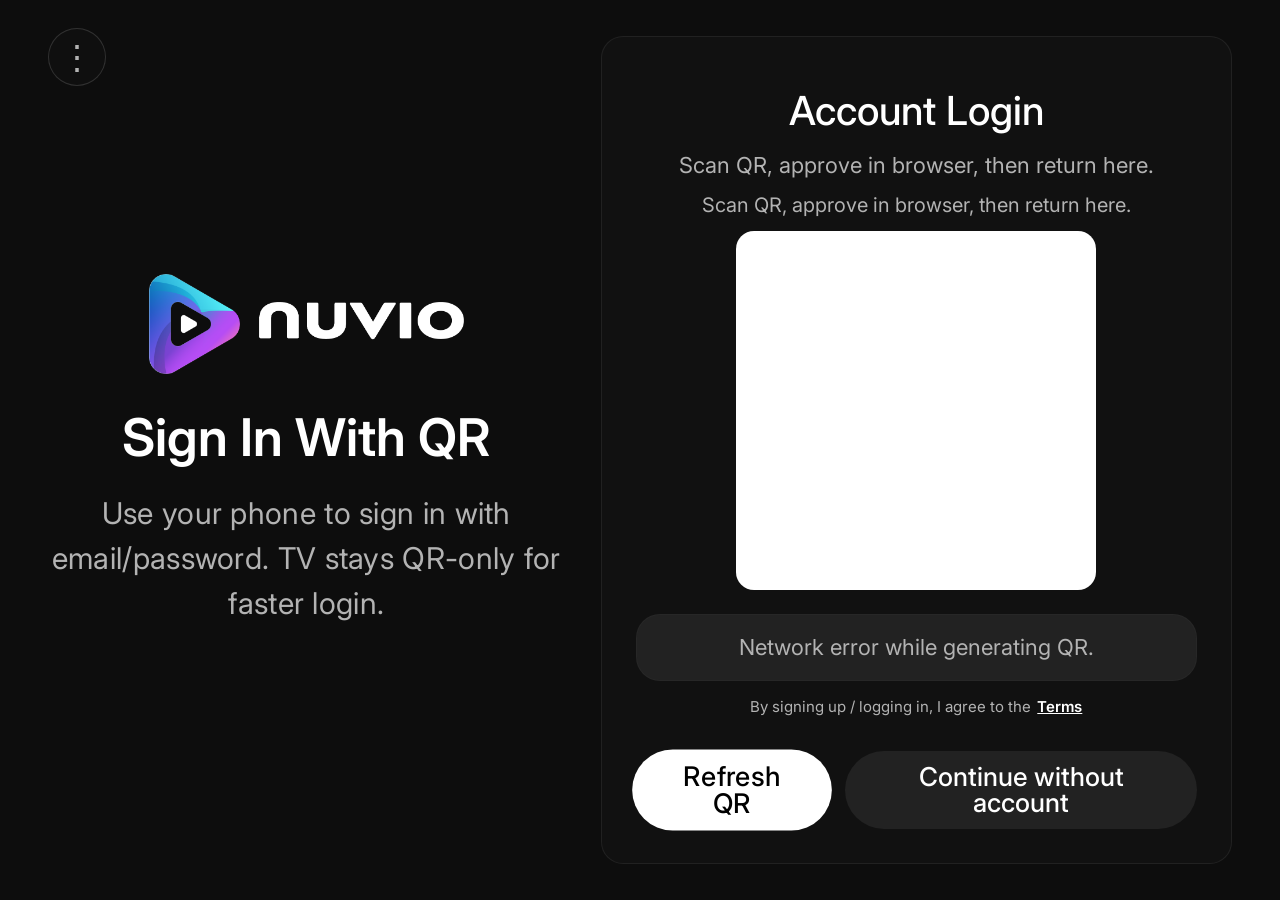
<file: index.html>
<!doctype html>
<html lang="en" class="no-flex-gap no-css-grid no-css-math no-backdrop-filter no-aspect-ratio">
  <head>
    <meta charset="UTF-8" />
    <meta http-equiv="X-UA-Compatible" content="IE=edge" />
    <meta
      name="viewport"
      content="width=device-width, initial-scale=1.0, maximum-scale=1.0, user-scalable=no"
    />
    <script src="assets/runtime/legacy-features.js"></script>
    <script>
      (function configureTizenLaunch() {
        var root = typeof globalThis !== "undefined" ? globalThis : window;
        var search = String((window.location && window.location.search) || "").toLowerCase();
        var userAgent = String(
          (window.navigator && window.navigator.userAgent) || ""
        ).toLowerCase();
        var webapis = root.webapis || {};
        var isTizenLaunch = Boolean(
          root.__NUVIO_PLATFORM__ === "tizen" ||
          root.tizen ||
          root.avplay ||
          webapis.avplay ||
          webapis.avPlay ||
          webapis.productinfo ||
          search.indexOf("wrapper=tizen") !== -1 ||
          userAgent.indexOf("tizen") !== -1
        );

        if (!isTizenLaunch) {
          return;
        }

        root.__NUVIO_PLATFORM__ = "tizen";
        var viewport = document.querySelector("meta[name='viewport']");
        if (!viewport) {
          viewport = document.createElement("meta");
          viewport.name = "viewport";
          document.head.appendChild(viewport);
        }
        viewport.setAttribute(
          "content",
          "width=1920, height=1080, initial-scale=1.0, maximum-scale=1.0, user-scalable=no"
        );
      })();
      (function configureVidaaLaunch() {
        var root = typeof globalThis !== "undefined" ? globalThis : window;
        var search = String((window.location && window.location.search) || "").toLowerCase();
        var userAgent = String(
          (window.navigator && window.navigator.userAgent) || ""
        ).toLowerCase();
        var isVidaaLaunch = Boolean(
          root.__NUVIO_PLATFORM__ === "vidaa" ||
          root.Hisense_GetOSVersion ||
          root.Hisense_GetFirmWareVersion ||
          root.Hisense_installApp ||
          root.Hisense_Exit ||
          root.omi_platform ||
          root.opera_omi ||
          search.indexOf("wrapper=vidaa") !== -1 ||
          search.indexOf("platform=vidaa") !== -1 ||
          userAgent.indexOf("vidaa") !== -1 ||
          userAgent.indexOf("hisense") !== -1
        );

        if (!isVidaaLaunch) {
          return;
        }

        root.__NUVIO_PLATFORM__ = "vidaa";
        var viewport = document.querySelector("meta[name='viewport']");
        if (!viewport) {
          viewport = document.createElement("meta");
          viewport.name = "viewport";
          document.head.appendChild(viewport);
        }
        viewport.setAttribute(
          "content",
          "width=1920, height=1080, initial-scale=1.0, maximum-scale=1.0, user-scalable=no"
        );
        if (document.documentElement) document.documentElement.classList.add("vidaa-tv");

        // The platform adapter installs the focused-field keyboard fallback.

        // PWA/offline support is VIDAA-only. Do not register a service worker
        // or manifest on Tizen, webOS, or normal browser launches.
        try {
          var manifestLink = document.querySelector("link[data-nuvio-vidaa-manifest]");
          if (!manifestLink) {
            manifestLink = document.createElement("link");
            manifestLink.rel = "manifest";
            manifestLink.href = "manifest.json";
            manifestLink.setAttribute("data-nuvio-vidaa-manifest", "true");
            document.head.appendChild(manifestLink);
          }
        } catch (_) {}
        if ("serviceWorker" in navigator) {
          window.addEventListener("load", function () {
            navigator.serviceWorker.register("sw.js").catch(function () {});
          });
        }
      })();
    </script>
    <meta name="apple-mobile-web-app-capable" content="yes" />
    <meta name="application-name" content="Nuvio" />
    <meta name="theme-color" content="#0a0a14" />
    <link rel="icon" type="image/png" sizes="512x512" href="assets/images/nuviotv.png" />
    <link rel="apple-touch-icon" href="assets/images/nuviotv.png" />
    <title>Nuvio TV</title>

    <link rel="stylesheet" href="css/bundle.css" />
  </head>
  <body>
    <script src="boot-guard.js"></script>
    <!-- Tizen fast path: deferred scripts keep document order but no longer
         parser-block first paint / focus-engine init on single-core TVs. -->
    <script
      defer
      src="core-js.bundle.js"
      onerror="window.NuvioBootGuard && window.NuvioBootGuard.scriptFailed(this.src)"
    ></script>
    <script defer src="nuvio.env.js"></script>

    <script defer src="assets/libs/qrcode-generator.js"></script>

    <script
      defer
      src="app.bundle.js?v=20260531supporters2"
      onerror="window.NuvioBootGuard && window.NuvioBootGuard.scriptFailed(this.src)"
    ></script>
  </body>
</html>
</file>
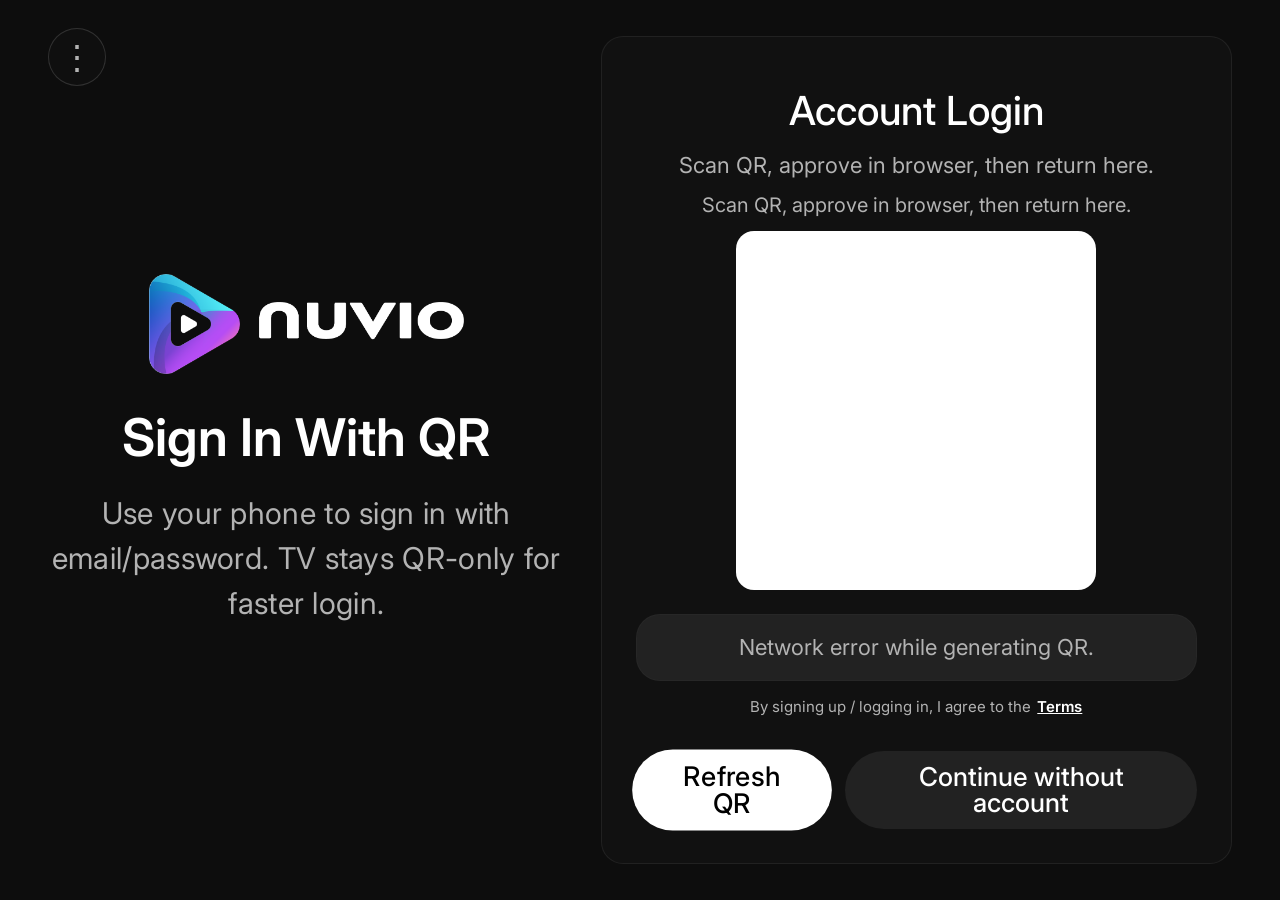
<file: vidaa/index.html>
<!doctype html>
<html lang="en" class="no-flex-gap no-css-grid no-css-math no-backdrop-filter no-aspect-ratio">
  <head>
    <meta charset="UTF-8" />
    <meta http-equiv="X-UA-Compatible" content="IE=edge" />
    <meta
      name="viewport"
      content="width=device-width, initial-scale=1.0, maximum-scale=1.0, user-scalable=no"
    />
    <script src="assets/runtime/legacy-features.a443969d5da4ae29.js"></script>
    <script>
      (function configureTizenLaunch() {
        var root = typeof globalThis !== "undefined" ? globalThis : window;
        var search = String((window.location && window.location.search) || "").toLowerCase();
        var userAgent = String(
          (window.navigator && window.navigator.userAgent) || ""
        ).toLowerCase();
        var webapis = root.webapis || {};
        var isTizenLaunch = Boolean(
          root.__NUVIO_PLATFORM__ === "tizen" ||
          root.tizen ||
          root.avplay ||
          webapis.avplay ||
          webapis.avPlay ||
          webapis.productinfo ||
          search.indexOf("wrapper=tizen") !== -1 ||
          userAgent.indexOf("tizen") !== -1
        );

        if (!isTizenLaunch) {
          return;
        }

        root.__NUVIO_PLATFORM__ = "tizen";
        var viewport = document.querySelector("meta[name='viewport']");
        if (!viewport) {
          viewport = document.createElement("meta");
          viewport.name = "viewport";
          document.head.appendChild(viewport);
        }
        viewport.setAttribute(
          "content",
          "width=1920, height=1080, initial-scale=1.0, maximum-scale=1.0, user-scalable=no"
        );
      })();
      (function configureVidaaLaunch() {
        var root = typeof globalThis !== "undefined" ? globalThis : window;
        var search = String((window.location && window.location.search) || "").toLowerCase();
        var userAgent = String(
          (window.navigator && window.navigator.userAgent) || ""
        ).toLowerCase();
        var isVidaaLaunch = Boolean(
          root.__NUVIO_PLATFORM__ === "vidaa" ||
          root.Hisense_GetOSVersion ||
          root.Hisense_GetFirmWareVersion ||
          root.Hisense_installApp ||
          root.Hisense_Exit ||
          root.omi_platform ||
          root.opera_omi ||
          search.indexOf("wrapper=vidaa") !== -1 ||
          search.indexOf("platform=vidaa") !== -1 ||
          userAgent.indexOf("vidaa") !== -1 ||
          userAgent.indexOf("hisense") !== -1
        );

        if (!isVidaaLaunch) {
          return;
        }

        root.__NUVIO_PLATFORM__ = "vidaa";
        var viewport = document.querySelector("meta[name='viewport']");
        if (!viewport) {
          viewport = document.createElement("meta");
          viewport.name = "viewport";
          document.head.appendChild(viewport);
        }
        viewport.setAttribute(
          "content",
          "width=1920, height=1080, initial-scale=1.0, maximum-scale=1.0, user-scalable=no"
        );
        if (document.documentElement) document.documentElement.classList.add("vidaa-tv");

        // The platform adapter installs the focused-field keyboard fallback.

        // PWA/offline support is VIDAA-only. Do not register a service worker
        // or manifest on Tizen, webOS, or normal browser launches.
        try {
          var manifestLink = document.querySelector("link[data-nuvio-vidaa-manifest]");
          if (!manifestLink) {
            manifestLink = document.createElement("link");
            manifestLink.rel = "manifest";
            manifestLink.href = "manifest.json";
            manifestLink.setAttribute("data-nuvio-vidaa-manifest", "true");
            document.head.appendChild(manifestLink);
          }
        } catch (_) {}
        if ("serviceWorker" in navigator) {
          window.addEventListener("load", function () {
            navigator.serviceWorker.register("sw.js").catch(function () {});
          });
        }
      })();
    </script>
    <meta name="apple-mobile-web-app-capable" content="yes" />
    <meta name="application-name" content="Nuvio" />
    <meta name="theme-color" content="#0a0a14" />
    <link rel="icon" type="image/png" sizes="512x512" href="assets/images/nuviotv.png" />
    <link rel="apple-touch-icon" href="assets/images/nuviotv.png" />
    <title>Nuvio TV</title>

    <link rel="stylesheet" href="css/bundle.a443969d5da4ae29.css" />
  </head>
  <body>
    <script src="boot-guard.a443969d5da4ae29.js"></script>
    <!-- Tizen fast path: deferred scripts keep document order but no longer
         parser-block first paint / focus-engine init on single-core TVs. -->
    <script
      defer
      src="core-js.bundle.a443969d5da4ae29.js"
      onerror="window.NuvioBootGuard && window.NuvioBootGuard.scriptFailed(this.src)"
    ></script>
    <script defer src="nuvio.env.a443969d5da4ae29.js"></script>

    <script defer src="assets/libs/qrcode-generator.a443969d5da4ae29.js"></script>

    <script
      defer
      src="app.bundle.a443969d5da4ae29.js"
      onerror="window.NuvioBootGuard && window.NuvioBootGuard.scriptFailed(this.src)"
    ></script>
  </body>
</html>
</file>
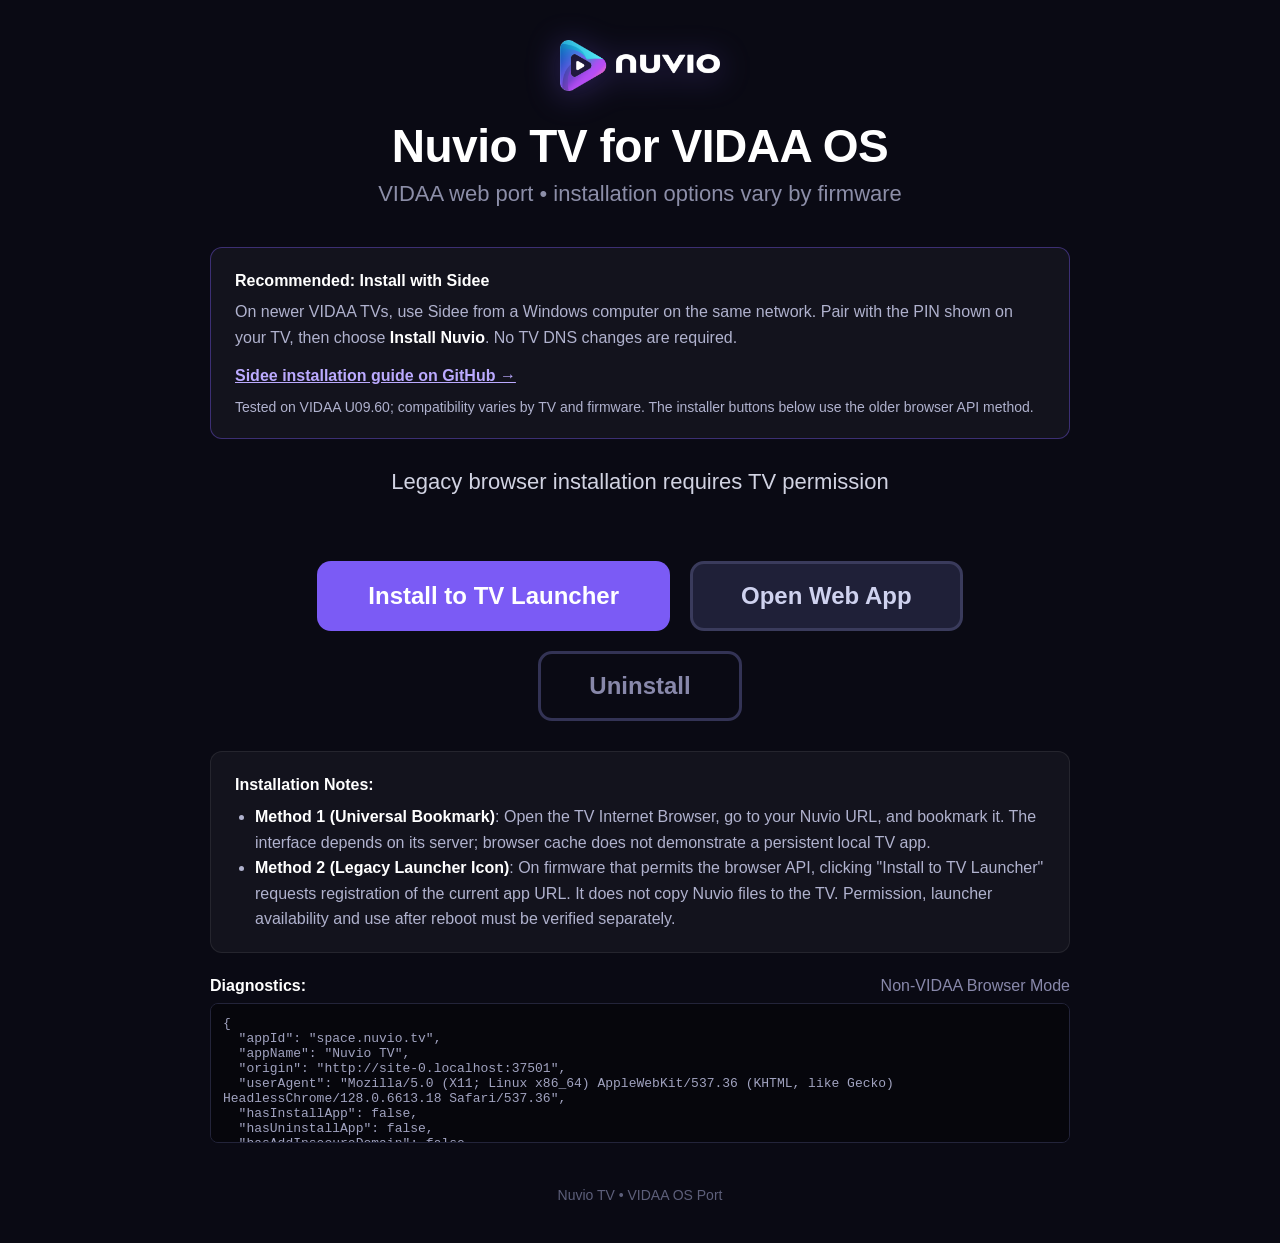
<file: vidaa/installer/index.html>
<!doctype html>
<html lang="en">
  <head>
    <meta charset="UTF-8" />
    <meta name="viewport" content="width=device-width, initial-scale=1.0" />
    <meta http-equiv="Cache-Control" content="no-cache, no-store, must-revalidate" />
    <meta http-equiv="Pragma" content="no-cache" />
    <title>Nuvio TV VIDAA Installer</title>
    <style>
      * {
        margin: 0;
        padding: 0;
        box-sizing: border-box;
      }

      body {
        background: #0a0a14;
        color: #ffffff;
        font-family:
          -apple-system, BlinkMacSystemFont, "Segoe UI", Roboto, Oxygen, Ubuntu, Cantarell,
          sans-serif;
        min-height: 100vh;
        display: flex;
        flex-direction: column;
        align-items: center;
        justify-content: center;
        padding: 40px;
        overflow-x: hidden;
      }

      .container {
        text-align: center;
        max-width: 860px;
        width: 100%;
      }

      .logo {
        width: 160px;
        height: auto;
        margin-bottom: 24px;
        filter: drop-shadow(0 4px 16px rgba(123, 91, 245, 0.4));
      }

      h1 {
        font-size: 46px;
        font-weight: 700;
        margin-bottom: 8px;
        letter-spacing: -0.5px;
      }

      .subtitle {
        font-size: 22px;
        color: #8c8ea8;
        margin-bottom: 40px;
      }

      .status-area {
        min-height: 64px;
        margin-bottom: 32px;
      }

      .status-message {
        font-size: 22px;
        color: #d1d3e2;
        line-height: 1.5;
        transition: opacity 0.3s ease;
      }

      .status-message.success {
        color: #4cdf7f;
      }
      .status-message.error {
        color: #ff5f6f;
      }
      .status-message.warning {
        color: #f5a623;
      }
      .status-message.working {
        color: #8e74ff;
      }

      .spinner {
        display: inline-block;
        width: 20px;
        height: 20px;
        border: 3px solid rgba(142, 116, 255, 0.3);
        border-top-color: #8e74ff;
        border-radius: 50%;
        margin-right: 12px;
        vertical-align: middle;
        animation: spin 0.8s linear infinite;
      }

      @keyframes spin {
        to {
          transform: rotate(360deg);
        }
      }

      .progress-bar-wrap {
        width: 340px;
        height: 8px;
        background: #18192a;
        border-radius: 4px;
        margin: 16px auto 0;
        overflow: hidden;
        display: none;
      }

      .progress-bar {
        height: 100%;
        width: 0%;
        background: #7b5bf5;
        border-radius: 4px;
        transition: width 0.4s ease;
      }

      .buttons {
        display: flex;
        gap: 20px;
        justify-content: center;
        flex-wrap: wrap;
        margin-bottom: 30px;
      }

      .btn {
        display: inline-block;
        padding: 18px 48px;
        font-size: 24px;
        font-weight: 600;
        font-family: inherit;
        border: 3px solid transparent;
        border-radius: 14px;
        cursor: pointer;
        outline: none;
        transition: all 0.2s ease;
        user-select: none;
      }

      .btn:focus {
        border-color: #ffffff;
        box-shadow: 0 0 0 4px rgba(123, 91, 245, 0.6);
        transform: scale(1.04);
      }

      .btn-install {
        background: #7b5bf5;
        color: #ffffff;
      }

      .btn-install:hover,
      .btn-install:focus {
        background: #6a4ae0;
      }

      .btn-uninstall {
        background: transparent;
        color: #8888aa;
        border-color: #333355;
      }

      .btn-uninstall:hover,
      .btn-uninstall:focus {
        color: #ff5f6f;
        border-color: #ff5f6f;
        background: rgba(255, 95, 111, 0.08);
      }

      .btn-web {
        background: #1f2038;
        color: #cfd2ef;
        border-color: #3a3b5c;
      }

      .btn-web:hover,
      .btn-web:focus {
        background: #2b2d4f;
        color: #ffffff;
      }

      .btn:disabled {
        opacity: 0.5;
        cursor: default;
        transform: none;
        box-shadow: none;
      }

      .card {
        background: rgba(255, 255, 255, 0.04);
        border: 1px solid rgba(255, 255, 255, 0.08);
        border-radius: 12px;
        padding: 20px 24px;
        text-align: left;
        margin-top: 24px;
        line-height: 1.6;
        font-size: 16px;
        color: #b0b2ce;
      }

      .card strong {
        color: #ffffff;
      }

      .diag-panel {
        margin-top: 24px;
        text-align: left;
      }

      .diag-header {
        display: flex;
        justify-content: space-between;
        align-items: center;
        margin-bottom: 8px;
      }

      .diag-text {
        width: 100%;
        height: 140px;
        background: #06060c;
        border: 1px solid #23243a;
        border-radius: 8px;
        color: #a1a3c0;
        font-family: monospace;
        font-size: 13px;
        padding: 12px;
        resize: none;
      }

      .footer {
        margin-top: 40px;
        font-size: 14px;
        color: #5d5f7a;
      }
    </style>
  </head>
  <body>
    <div class="container">
      <img
        class="logo"
        src="/assets/brand/app_logo_wordmark.png"
        alt="Nuvio TV"
        onerror="this.src = '/assets/images/tizenIcon.png'"
      />
      <h1>Nuvio TV for VIDAA OS</h1>
      <p class="subtitle">VIDAA web port &bull; installation options vary by firmware</p>

      <div class="card" style="margin-bottom: 26px; border-color: rgba(123, 91, 245, 0.4)">
        <strong>Recommended: Install with Sidee</strong>
        <p style="margin-top: 6px">
          On newer VIDAA TVs, use Sidee from a Windows computer on the same network. Pair with the
          PIN shown on your TV, then choose <strong>Install Nuvio</strong>. No TV DNS changes are
          required.
        </p>
        <p style="margin-top: 12px">
          <a
            href="https://github.com/Empi9245/Sidee"
            target="_blank"
            rel="noopener noreferrer"
            style="color: #bbaaff; font-weight: 600"
            >Sidee installation guide on GitHub &rarr;</a
          >
        </p>
        <p style="margin-top: 8px; font-size: 14px">
          Tested on VIDAA U09.60; compatibility varies by TV and firmware. The installer buttons
          below use the older browser API method.
        </p>
      </div>

      <div class="status-area">
        <p id="statusMsg" class="status-message">
          Legacy browser installation requires TV permission
        </p>
        <div id="progressWrap" class="progress-bar-wrap">
          <div id="progressBar" class="progress-bar"></div>
        </div>
      </div>

      <div class="buttons">
        <button id="btnInstall" class="btn btn-install" tabindex="1">Install to TV Launcher</button>
        <button id="btnLaunchWeb" class="btn btn-web" tabindex="2">Open Web App</button>
        <button id="btnUninstall" class="btn btn-uninstall" tabindex="3">Uninstall</button>
      </div>

      <div class="card">
        <strong>Installation Notes:</strong>
        <ul style="margin-left: 20px; margin-top: 6px">
          <li>
            <strong>Method 1 (Universal Bookmark)</strong>: Open the TV Internet Browser, go to your
            Nuvio URL, and bookmark it. The interface depends on its server; browser cache does not
            demonstrate a persistent local TV app.
          </li>
          <li>
            <strong>Method 2 (Legacy Launcher Icon)</strong>: On firmware that permits the browser
            API, clicking "Install to TV Launcher" requests registration of the current app URL. It
            does not copy Nuvio files to the TV. Permission, launcher availability and use after
            reboot must be verified separately.
          </li>
        </ul>
      </div>

      <div class="diag-panel">
        <div class="diag-header">
          <strong>Diagnostics:</strong>
          <span id="vidaaDetected" style="color: #f5a623">Checking VIDAA APIs...</span>
        </div>
        <textarea id="diagText" class="diag-text" readonly></textarea>
      </div>

      <div class="footer">Nuvio TV &bull; VIDAA OS Port</div>
    </div>

    <script>
      (function () {
        "use strict";

        var APP_ID = "space.nuvio.tv";
        var APP_NAME = "Nuvio TV";
        var INSTALL_ORIGIN = window.location.origin;
        // Use the square app icon: VIDAA stretches a horizontal wordmark.
        var ICON_URL = INSTALL_ORIGIN + "/assets/images/tizenIcon.png";
        var APP_URL = INSTALL_ORIGIN + "/?wrapper=vidaa";
        var STORE_TYPE = "store";

        var statusMsg = document.getElementById("statusMsg");
        var progressWrap = document.getElementById("progressWrap");
        var progressBar = document.getElementById("progressBar");
        var btnInstall = document.getElementById("btnInstall");
        var btnLaunchWeb = document.getElementById("btnLaunchWeb");
        var btnUninstall = document.getElementById("btnUninstall");
        var diagText = document.getElementById("diagText");
        var vidaaDetected = document.getElementById("vidaaDetected");

        var isVidaa = typeof Hisense_installApp === "function";
        vidaaDetected.textContent = isVidaa
          ? "Install API available; permission unverified"
          : "Non-VIDAA Browser Mode";
        vidaaDetected.style.color = isVidaa ? "#4cdf7f" : "#8888aa";

        var diagState = {
          appId: APP_ID,
          appName: APP_NAME,
          origin: window.location.origin,
          userAgent: navigator.userAgent,
          hasInstallApp: typeof Hisense_installApp === "function",
          hasUninstallApp: typeof Hisense_uninstallApp === "function",
          hasAddInsecureDomain: typeof Hisense_AddInsecureDomain === "function",
          hasOmiPlatform:
            typeof window.omi_platform?.sendPlatformMessage === "function" ||
            typeof window.opera_omi?.sendPlatformMessage === "function"
        };

        function updateDiag() {
          diagText.value = JSON.stringify(diagState, null, 2);
        }
        updateDiag();

        function setStatus(text, type) {
          var prefix = type === "working" ? '<span class="spinner"></span>' : "";
          statusMsg.innerHTML = prefix + text;
          statusMsg.className = "status-message" + (type ? " " + type : "");
        }

        function showProgress(pct) {
          progressWrap.style.display = "block";
          progressBar.style.width = pct + "%";
        }

        function hideProgress() {
          progressWrap.style.display = "none";
          progressBar.style.width = "0%";
        }

        function refreshAppsOnHisenseUI(appId) {
          var msg = {
            type: "APPMessage",
            MsgType: "appControl",
            action: "updateAppState",
            source: "browser",
            startAppType: 0x2,
            param: {
              event: "AllAppsUpdate",
              SubModuleName: "AllApps",
              startFrom: "",
              appInfo: appId
            }
          };
          try {
            if (
              window.omi_platform &&
              typeof window.omi_platform.sendPlatformMessage === "function"
            ) {
              window.omi_platform.sendPlatformMessage(JSON.stringify(msg));
            } else if (
              window.opera_omi &&
              typeof window.opera_omi.sendPlatformMessage === "function"
            ) {
              window.opera_omi.sendPlatformMessage(JSON.stringify(msg));
            }
          } catch (_) {}
        }

        btnLaunchWeb.addEventListener("click", function () {
          window.location.href = APP_URL;
        });

        btnInstall.addEventListener("click", function () {
          if (!isVidaa) {
            setStatus(
              "Hisense VIDAA APIs not detected on this browser. You can still use 'Open Web App' directly!",
              "warning"
            );
            return;
          }

          btnInstall.disabled = true;
          setStatus("Preparing URL registration request...", "working");
          showProgress(25);

          try {
            if (typeof Hisense_AddInsecureDomain === "function") {
              Hisense_AddInsecureDomain(window.location.hostname);
            }
          } catch (_) {}

          setTimeout(function () {
            setStatus("Requesting launcher URL registration...", "working");
            showProgress(60);

            try {
              Hisense_installApp(
                APP_ID,
                APP_NAME,
                ICON_URL,
                ICON_URL,
                ICON_URL,
                APP_URL,
                STORE_TYPE,
                function (code) {
                  showProgress(100);
                  diagState.installCode = code;
                  updateDiag();

                  if (code === 0) {
                    refreshAppsOnHisenseUI(APP_ID);
                    setStatus(
                      "VIDAA returned code 0. Launcher registration is unverified; Nuvio files were not copied to the TV.",
                      "warning"
                    );
                  } else {
                    setStatus(
                      "Install returned code " + code + ". Launcher registration was not verified.",
                      "error"
                    );
                  }
                  btnInstall.disabled = false;
                }
              );
            } catch (e) {
              setStatus("Install call failed: " + e.message, "error");
              btnInstall.disabled = false;
            }
          }, 600);
        });

        btnUninstall.addEventListener("click", function () {
          if (typeof Hisense_uninstallApp !== "function") {
            setStatus("Uninstall API unavailable on this device", "warning");
            return;
          }
          try {
            Hisense_uninstallApp(APP_ID, function (code) {
              refreshAppsOnHisenseUI(APP_ID);
              setStatus("Uninstall returned code " + code + "; removal unverified", "warning");
            });
          } catch (e) {
            setStatus("Uninstall error: " + e.message, "error");
          }
        });
      })();
    </script>
  </body>
</html>
</file>
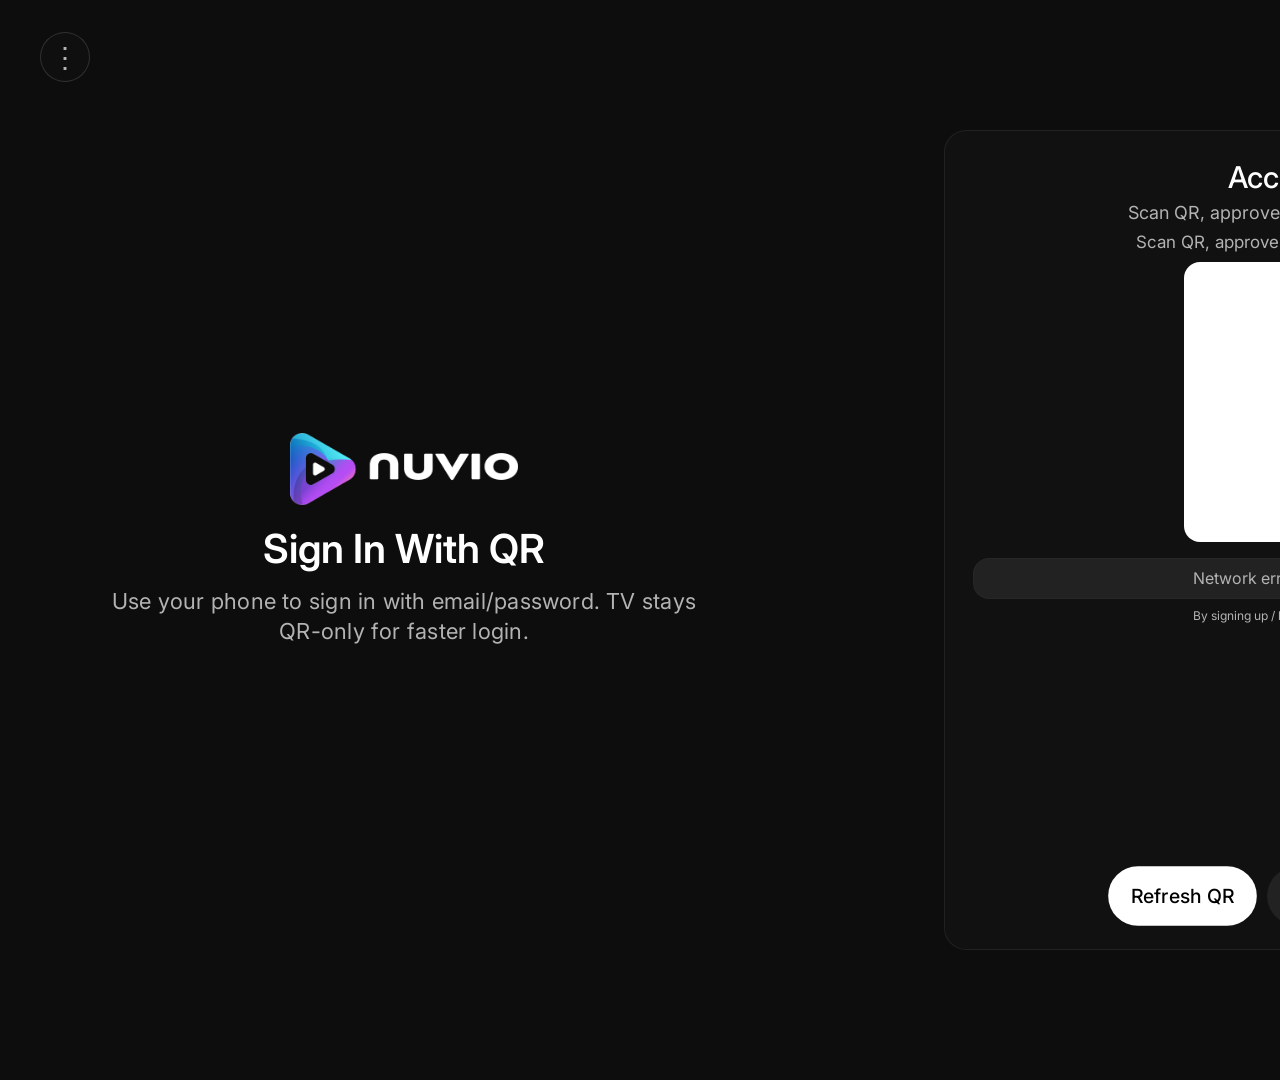
<file: vidaa/vidaa.html>
<!doctype html>
<html lang="en" class="no-flex-gap no-css-grid no-css-math no-backdrop-filter no-aspect-ratio">
  <head>
    <meta name="nuvio-build" content="a443969d5da4ae29" />
    <script>window.__NUVIO_PLATFORM__ = "vidaa";</script>
    <meta charset="UTF-8" />
    <meta http-equiv="X-UA-Compatible" content="IE=edge" />
    <meta
      name="viewport"
      content="width=device-width, initial-scale=1.0, maximum-scale=1.0, user-scalable=no"
    />
    <script src="assets/runtime/legacy-features.a443969d5da4ae29.js"></script>
    <script>
      (function configureTizenLaunch() {
        var root = typeof globalThis !== "undefined" ? globalThis : window;
        var search = String((window.location && window.location.search) || "").toLowerCase();
        var userAgent = String(
          (window.navigator && window.navigator.userAgent) || ""
        ).toLowerCase();
        var webapis = root.webapis || {};
        var isTizenLaunch = Boolean(
          root.__NUVIO_PLATFORM__ === "tizen" ||
          root.tizen ||
          root.avplay ||
          webapis.avplay ||
          webapis.avPlay ||
          webapis.productinfo ||
          search.indexOf("wrapper=tizen") !== -1 ||
          userAgent.indexOf("tizen") !== -1
        );

        if (!isTizenLaunch) {
          return;
        }

        root.__NUVIO_PLATFORM__ = "tizen";
        var viewport = document.querySelector("meta[name='viewport']");
        if (!viewport) {
          viewport = document.createElement("meta");
          viewport.name = "viewport";
          document.head.appendChild(viewport);
        }
        viewport.setAttribute(
          "content",
          "width=1920, height=1080, initial-scale=1.0, maximum-scale=1.0, user-scalable=no"
        );
      })();
      (function configureVidaaLaunch() {
        var root = typeof globalThis !== "undefined" ? globalThis : window;
        var search = String((window.location && window.location.search) || "").toLowerCase();
        var userAgent = String(
          (window.navigator && window.navigator.userAgent) || ""
        ).toLowerCase();
        var isVidaaLaunch = Boolean(
          root.__NUVIO_PLATFORM__ === "vidaa" ||
          root.Hisense_GetOSVersion ||
          root.Hisense_GetFirmWareVersion ||
          root.Hisense_installApp ||
          root.Hisense_Exit ||
          root.omi_platform ||
          root.opera_omi ||
          search.indexOf("wrapper=vidaa") !== -1 ||
          search.indexOf("platform=vidaa") !== -1 ||
          userAgent.indexOf("vidaa") !== -1 ||
          userAgent.indexOf("hisense") !== -1
        );

        if (!isVidaaLaunch) {
          return;
        }

        root.__NUVIO_PLATFORM__ = "vidaa";
        var viewport = document.querySelector("meta[name='viewport']");
        if (!viewport) {
          viewport = document.createElement("meta");
          viewport.name = "viewport";
          document.head.appendChild(viewport);
        }
        viewport.setAttribute(
          "content",
          "width=1920, height=1080, initial-scale=1.0, maximum-scale=1.0, user-scalable=no"
        );
        if (document.documentElement) document.documentElement.classList.add("vidaa-tv");

        // The platform adapter installs the focused-field keyboard fallback.

        // PWA/offline support is VIDAA-only. Do not register a service worker
        // or manifest on Tizen, webOS, or normal browser launches.
        try {
          var manifestLink = document.querySelector("link[data-nuvio-vidaa-manifest]");
          if (!manifestLink) {
            manifestLink = document.createElement("link");
            manifestLink.rel = "manifest";
            manifestLink.href = "manifest.json";
            manifestLink.setAttribute("data-nuvio-vidaa-manifest", "true");
            document.head.appendChild(manifestLink);
          }
        } catch (_) {}
        if ("serviceWorker" in navigator) {
          window.addEventListener("load", function () {
            navigator.serviceWorker.register("sw.js").catch(function () {});
          });
        }
      })();
    </script>
    <meta name="apple-mobile-web-app-capable" content="yes" />
    <meta name="application-name" content="Nuvio" />
    <meta name="theme-color" content="#0a0a14" />
    <link rel="icon" type="image/png" sizes="512x512" href="assets/images/nuviotv.png" />
    <link rel="apple-touch-icon" href="assets/images/nuviotv.png" />
    <title>Nuvio TV</title>

    <link rel="stylesheet" href="css/bundle.a443969d5da4ae29.css" />
  </head>
  <body>
    <script src="boot-guard.a443969d5da4ae29.js"></script>
    <!-- Tizen fast path: deferred scripts keep document order but no longer
         parser-block first paint / focus-engine init on single-core TVs. -->
    <script
      defer
      src="core-js.bundle.a443969d5da4ae29.js"
      onerror="window.NuvioBootGuard && window.NuvioBootGuard.scriptFailed(this.src)"
    ></script>
    <script defer src="nuvio.env.a443969d5da4ae29.js"></script>

    <script defer src="assets/libs/qrcode-generator.a443969d5da4ae29.js"></script>

    <script
      defer
      src="app.bundle.a443969d5da4ae29.js"
      onerror="window.NuvioBootGuard && window.NuvioBootGuard.scriptFailed(this.src)"
    ></script>
  </body>
</html>
</file>
